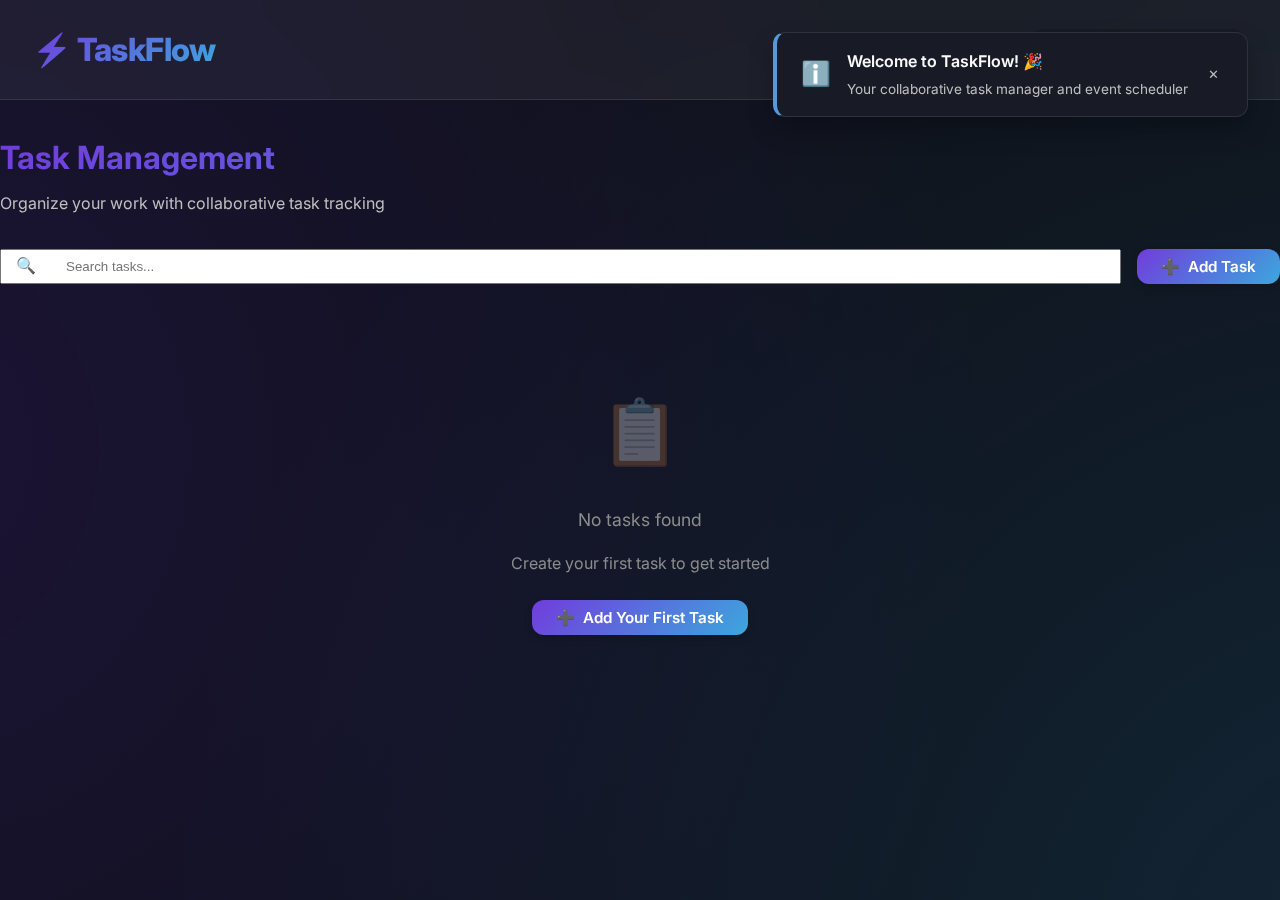
<file: index.html>
<!DOCTYPE html>
<html lang="en">

<head>
    <meta charset="UTF-8">
    <meta name="viewport" content="width=device-width, initial-scale=1.0">
    <title>TaskFlow - Collaborative Task Manager & Event Scheduler</title>
    <link href="https://fonts.googleapis.com/css2?family=Inter:wght@300;400;500;600;700;800&display=swap"
        rel="stylesheet">
    <link rel="stylesheet" href="styles.css">
</head>

<body>
    <!-- App Header -->
    <header class="app-header">
        <div class="header-content">
            <h1 class="logo">⚡ TaskFlow</h1>
            <nav class="nav-tabs">
                <button class="nav-tab active" id="nav-tasks" data-view="tasks">Tasks</button>
                <button class="nav-tab" id="nav-calendar" data-view="calendar">Calendar</button>
            </nav>
        </div>
    </header>

    <!-- Main Content -->
    <main class="main-content container">
        <!-- Tasks View -->
        <div id="tasks-view" class="view active">
            <div class="section-header">
                <h2 class="section-title">Task Management</h2>
                <p class="section-subtitle">Organize your work with collaborative task tracking</p>
            </div>

            <div class="controls-bar">
                <div class="search-box">
                    <span class="search-icon">🔍</span>
                    <input type="text" id="task-search" class="search-input" placeholder="Search tasks...">
                </div>
                <button class="btn btn-primary" id="btn-add-task">
                    <span>➕</span>
                    Add Task
                </button>
            </div>

            <div id="task-grid" class="task-grid"></div>

            <div id="tasks-empty" class="empty-state hidden">
                <div class="empty-state-icon">📋</div>
                <div class="empty-state-text">No tasks found</div>
                <p style="color: var(--text-tertiary); margin-bottom: var(--space-lg);">
                    Create your first task to get started
                </p>
                <button class="btn btn-primary" id="btn-add-task-empty">
                    <span>➕</span>
                    Add Your First Task
                </button>
            </div>
        </div>

        <!-- Calendar View -->
        <div id="calendar-view" class="view">
            <div class="section-header">
                <h2 class="section-title">Event Scheduler</h2>
                <p class="section-subtitle">Plan and manage your events with an interactive calendar</p>
            </div>

            <div class="calendar-header">
                <h3 class="calendar-title" id="calendar-month-year">January 2026</h3>
                <div class="calendar-nav">
                    <button class="btn-icon" id="btn-prev-month" title="Previous Month">
                        <span>◀</span>
                    </button>
                    <button class="btn btn-secondary btn-sm" id="btn-today">Today</button>
                    <button class="btn-icon" id="btn-next-month" title="Next Month">
                        <span>▶</span>
                    </button>
                    <button class="btn btn-primary" id="btn-add-event">
                        <span>➕</span>
                        Add Event
                    </button>
                </div>
            </div>

            <div class="calendar-grid">
                <div class="calendar-weekdays">
                    <div class="calendar-weekday">Sun</div>
                    <div class="calendar-weekday">Mon</div>
                    <div class="calendar-weekday">Tue</div>
                    <div class="calendar-weekday">Wed</div>
                    <div class="calendar-weekday">Thu</div>
                    <div class="calendar-weekday">Fri</div>
                    <div class="calendar-weekday">Sat</div>
                </div>
                <div class="calendar-days" id="calendar-days"></div>
            </div>

            <div class="events-list">
                <h3 style="font-size: 1.5rem; font-weight: 700; margin-bottom: var(--space-lg);">
                    Upcoming Events
                </h3>
                <div id="events-list"></div>
                <div id="events-empty" class="empty-state hidden">
                    <div class="empty-state-icon">📅</div>
                    <div class="empty-state-text">No events scheduled</div>
                    <p style="color: var(--text-tertiary); margin-bottom: var(--space-lg);">
                        Add your first event to the calendar
                    </p>
                    <button class="btn btn-primary" id="btn-add-event-empty">
                        <span>➕</span>
                        Add Your First Event
                    </button>
                </div>
            </div>
        </div>
    </main>

    <!-- Task Modal -->
    <div id="task-modal" class="modal-overlay hidden">
        <div class="modal">
            <div class="modal-header">
                <h3 class="modal-title" id="task-modal-title">Add New Task</h3>
                <button class="modal-close" id="close-task-modal">✕</button>
            </div>
            <div class="modal-body">
                <form id="task-form">
                    <div class="form-group">
                        <label class="form-label" for="task-title">Task Title *</label>
                        <input type="text" id="task-title" class="form-input" placeholder="Enter task title" required>
                    </div>
                    <div class="form-group">
                        <label class="form-label" for="task-description">Description</label>
                        <textarea id="task-description" class="form-textarea"
                            placeholder="Enter task description"></textarea>
                    </div>
                    <div class="form-group">
                        <label class="form-label" for="task-assignee">Assignee</label>
                        <input type="text" id="task-assignee" class="form-input" placeholder="Enter assignee name">
                    </div>
                    <div class="form-group">
                        <label class="form-label" for="task-status">Status</label>
                        <select id="task-status" class="form-select">
                            <option value="todo">To-Do</option>
                            <option value="in-progress">In Progress</option>
                            <option value="completed">Completed</option>
                        </select>
                    </div>
                    <div class="form-group">
                        <label class="form-label" for="task-priority">Priority</label>
                        <select id="task-priority" class="form-select">
                            <option value="medium">Medium</option>
                            <option value="high">High</option>
                            <option value="low">Low</option>
                        </select>
                    </div>
                    <div class="form-group">
                        <label class="form-label" for="task-deadline">Deadline</label>
                        <input type="date" id="task-deadline" class="form-input">
                    </div>
                </form>
            </div>
            <div class="modal-footer">
                <button class="btn btn-secondary" id="cancel-task">Cancel</button>
                <button class="btn btn-primary" id="save-task">Save Task</button>
            </div>
        </div>
    </div>

    <!-- Event Modal -->
    <div id="event-modal" class="modal-overlay hidden">
        <div class="modal">
            <div class="modal-header">
                <h3 class="modal-title" id="event-modal-title">Add New Event</h3>
                <button class="modal-close" id="close-event-modal">✕</button>
            </div>
            <div class="modal-body">
                <form id="event-form">
                    <div class="form-group">
                        <label class="form-label" for="event-title">Event Title *</label>
                        <input type="text" id="event-title" class="form-input" placeholder="Enter event title" required>
                    </div>
                    <div class="form-group">
                        <label class="form-label" for="event-description">Description</label>
                        <textarea id="event-description" class="form-textarea"
                            placeholder="Enter event description"></textarea>
                    </div>
                    <div class="form-group">
                        <label class="form-label" for="event-date">Date *</label>
                        <input type="date" id="event-date" class="form-input" required>
                    </div>
                    <div style="display: grid; grid-template-columns: 1fr 1fr; gap: var(--space-md);">
                        <div class="form-group">
                            <label class="form-label" for="event-start-time">Start Time</label>
                            <input type="time" id="event-start-time" class="form-input">
                        </div>
                        <div class="form-group">
                            <label class="form-label" for="event-end-time">End Time</label>
                            <input type="time" id="event-end-time" class="form-input">
                        </div>
                    </div>
                    <div class="form-group">
                        <label class="form-label" for="event-location">Location</label>
                        <input type="text" id="event-location" class="form-input" placeholder="Enter event location">
                    </div>
                    <div class="form-group">
                        <label class="form-label" for="event-color">Color</label>
                        <select id="event-color" class="form-select">
                            <option value="hsl(260, 70%, 55%)">Purple</option>
                            <option value="hsl(200, 70%, 55%)">Blue</option>
                            <option value="hsl(150, 60%, 55%)">Green</option>
                            <option value="hsl(35, 85%, 60%)">Orange</option>
                            <option value="hsl(0, 75%, 60%)">Red</option>
                            <option value="hsl(290, 70%, 60%)">Pink</option>
                        </select>
                    </div>
                    <div class="form-group">
                        <label class="form-label" for="event-reminder">Reminder</label>
                        <select id="event-reminder" class="form-select">
                            <option value="none">No Reminder</option>
                            <option value="15">15 minutes before</option>
                            <option value="30">30 minutes before</option>
                            <option value="60">1 hour before</option>
                            <option value="1440">1 day before</option>
                        </select>
                    </div>
                </form>
            </div>
            <div class="modal-footer">
                <button class="btn btn-secondary" id="cancel-event">Cancel</button>
                <button class="btn btn-primary" id="save-event">Save Event</button>
            </div>
        </div>
    </div>

    <!-- Toast Container -->
    <div id="toast-container" class="toast-container"></div>

    <script src="script.js"></script>
</body>

</html>
</file>
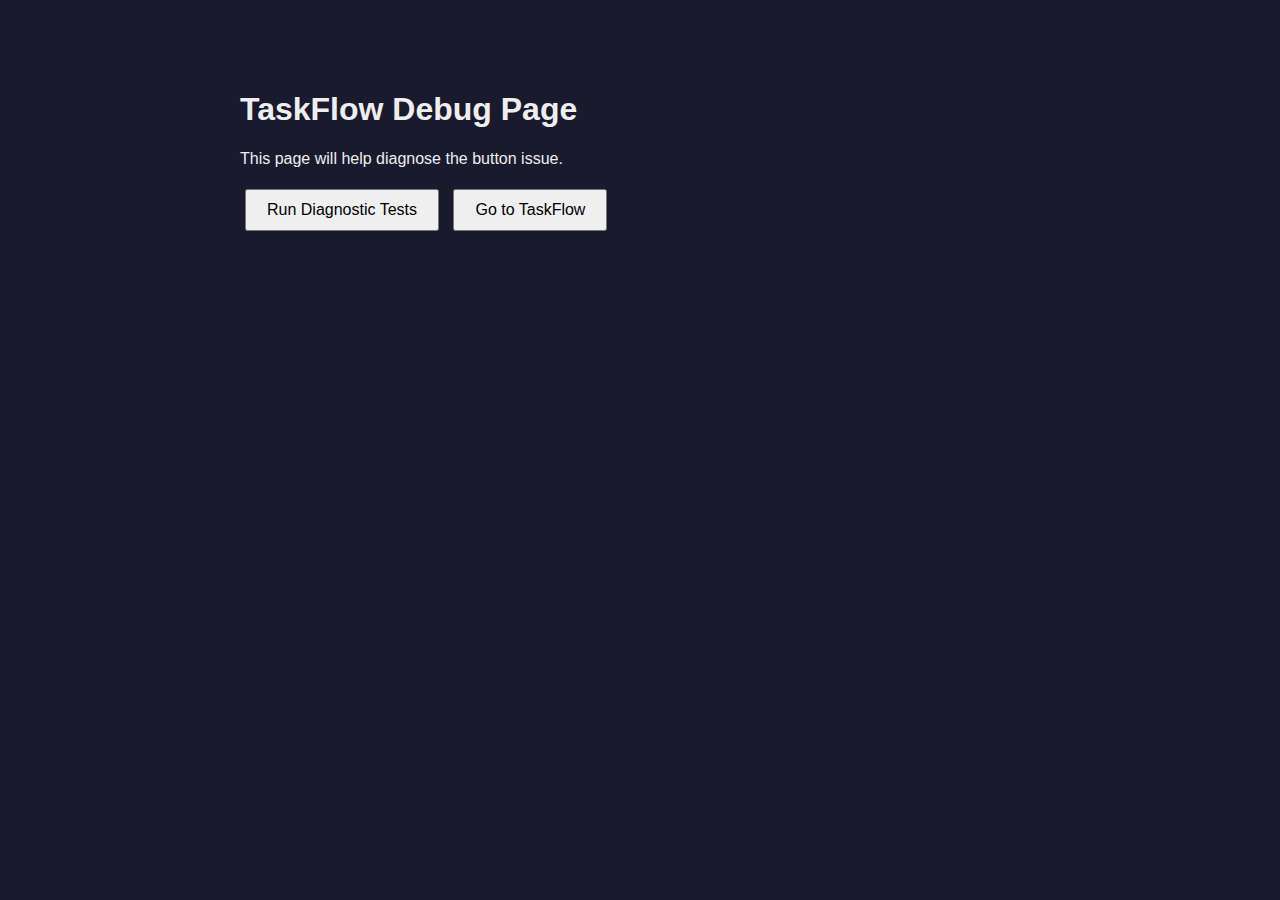
<file: debug.html>
<!DOCTYPE html>
<html>

<head>
    <title>TaskFlow - Debug Info</title>
    <style>
        body {
            font-family: Arial, sans-serif;
            max-width: 800px;
            margin: 50px auto;
            padding: 20px;
            background: #1a1a2e;
            color: #eee;
        }

        .status {
            padding: 10px;
            margin: 10px 0;
            border-radius: 5px;
        }

        .ok {
            background: #2d6a4f;
        }

        .error {
            background: #9d0208;
        }

        .warning {
            background: #ca6702;
        }

        button {
            padding: 10px 20px;
            margin: 5px;
            font-size: 16px;
            cursor: pointer;
        }
    </style>
</head>

<body>
    <h1>TaskFlow Debug Page</h1>
    <p>This page will help diagnose the button issue.</p>

    <div id="status"></div>

    <button onclick="runTests()">Run Diagnostic Tests</button>
    <button onclick="location.href='index.html'">Go to TaskFlow</button>

    <script>
        function runTests() {
            const status = document.getElementById('status');
            status.innerHTML = '<h2>Running Tests...</h2>';
            const results = [];

            // Test 1: Check if main app loads
            const iframe = document.createElement('iframe');
            iframe.src = 'index.html';
            iframe.style.display = 'none';
            document.body.appendChild(iframe);

            setTimeout(() => {
                const win = iframe.contentWindow;

                // Check modules
                results.push({
                    name: 'TaskManager loaded',
                    pass: typeof win.TaskManager !== 'undefined',
                    value: typeof win.TaskManager
                });

                results.push({
                    name: 'TaskUI loaded',
                    pass: typeof win.TaskUI !== 'undefined',
                    value: typeof win.TaskUI
                });

                results.push({
                    name: 'App loaded',
                    pass: typeof win.App !== 'undefined',
                    value: typeof win.App
                });

                results.push({
                    name: 'Notifications loaded',
                    pass: typeof win.Notifications !== 'undefined',
                    value: typeof win.Notifications
                });

                // Check initialization
                if (typeof win.App !== 'undefined') {
                    results.push({
                        name: 'App initialized',
                        pass: win.App.initialized === true,
                        value: win.App.initialized
                    });
                }

                // Check for console errors
                results.push({
                    name: 'No console errors',
                    pass: true,
                    value: 'Check browser console manually'
                });

                // Display results
                let html = '<h2>Test Results:</h2>';
                results.forEach(r => {
                    const className = r.pass ? 'ok' : 'error';
                    html += `<div class="status ${className}">
                        <strong>${r.name}:</strong> ${r.pass ? '✅ PASS' : '❌ FAIL'} 
                        (Value: ${r.value})
                    </div>`;
                });

                html += '<h3>Instructions:</h3>';
                html += '<ol>';
                html += '<li>If all tests pass, try HARD REFRESH (Ctrl+Shift+R) on the main TaskFlow page</li>';
                html += '<li>If tests fail, check the browser console (F12) for errors</li>';
                html += '<li>Make sure you cleared your browser cache</li>';
                html += '</ol>';

                status.innerHTML = html;
                document.body.removeChild(iframe);
            }, 2000);
        }
    </script>
</body>

</html>
</file>
<file: styles.css>
/* CSS VARIABLES & DESIGN TOKENS */
        :root {
          --primary-hue: 260;
          --secondary-hue: 200;
          --success-hue: 150;
          --warning-hue: 35;
          --danger-hue: 0;

          --primary-500: hsl(var(--primary-hue), 70%, 50%);
          --gradient-primary: linear-gradient(135deg, hsl(var(--primary-hue), 70%, 55%), hsl(var(--secondary-hue), 70%, 55%));
          --gradient-secondary: linear-gradient(135deg, hsl(var(--secondary-hue), 70%, 50%), hsl(var(--primary-hue), 70%, 60%));
          --gradient-success: linear-gradient(135deg, hsl(var(--success-hue), 60%, 50%), hsl(var(--success-hue), 70%, 60%));
          --gradient-danger: linear-gradient(135deg, hsl(var(--danger-hue), 70%, 55%), hsl(var(--danger-hue), 80%, 65%));

          --bg-primary: hsl(230, 25%, 8%);
          --bg-secondary: hsl(230, 20%, 12%);
          --bg-tertiary: hsl(230, 18%, 16%);
          --bg-elevated: hsl(230, 20%, 20%);

          --glass-bg: rgba(255, 255, 255, 0.05);
          --glass-border: rgba(255, 255, 255, 0.1);
          --glass-shadow: 0 8px 32px rgba(0, 0, 0, 0.3);

          --text-primary: hsl(0, 0%, 98%);
          --text-secondary: hsl(0, 0%, 75%);
          --text-tertiary: hsl(0, 0%, 55%);

          --status-todo: hsl(210, 70%, 60%);
          --status-progress: hsl(35, 85%, 60%);
          --status-completed: hsl(150, 60%, 55%);

          --priority-high: hsl(0, 75%, 60%);
          --priority-medium: hsl(35, 80%, 60%);
          --priority-low: hsl(150, 55%, 55%);

          --space-xs: 0.25rem;
          --space-sm: 0.5rem;
          --space-md: 1rem;
          --space-lg: 1.5rem;
          --space-xl: 2rem;
          --space-2xl: 3rem;
          --space-3xl: 4rem;

          --radius-sm: 0.375rem;
          --radius-md: 0.5rem;
          --radius-lg: 0.75rem;
          --radius-xl: 1rem;
          --radius-2xl: 1.5rem;
          --radius-full: 9999px;

          --shadow-md: 0 4px 8px rgba(0, 0, 0, 0.15);
          --shadow-lg: 0 8px 16px rgba(0, 0, 0, 0.2);
          --shadow-xl: 0 12px 24px rgba(0, 0, 0, 0.25);

          --transition-base: 250ms cubic-bezier(0.4, 0, 0.2, 1);
          --font-sans: 'Inter', -apple-system, BlinkMacSystemFont, 'Segoe UI', sans-serif;

          --z-sticky: 200;
          --z-modal: 500;
          --z-toast: 1000;
        }

        /* RESET & BASE */
        *,
        *::before,
        *::after {
          box-sizing: border-box;
          margin: 0;
          padding: 0;
        }

        html {
          font-size: 16px;
          scroll-behavior: smooth;
        }

        body {
          font-family: var(--font-sans);
          background: var(--bg-primary);
          color: var(--text-primary);
          line-height: 1.6;
          min-height: 100vh;
          overflow-x: hidden;
          position: relative;
        }

        body::before {
          content: '';
          position: fixed;
          top: -50%;
          left: -50%;
          width: 200%;
          height: 200%;
          background: radial-gradient(circle at 20% 50%, hsla(var(--primary-hue), 70%, 50%, 0.15) 0%, transparent 50%),
            radial-gradient(circle at 80% 80%, hsla(var(--secondary-hue), 70%, 50%, 0.15) 0%, transparent 50%);
          animation: rotate 30s linear infinite;
          z-index: -1;
        }

        @keyframes rotate {
          from {
            transform: rotate(0deg);
          }

          to {
            transform: rotate(360deg);
          }
        }

        ::-webkit-scrollbar {
          width: 10px;
          height: 10px;
        }

        ::-webkit-scrollbar-track {
          background: var(--bg-secondary);
        }

        ::-webkit-scrollbar-thumb {
          background: var(--gradient-primary);
          border-radius: var(--radius-full);
        }

        /* LAYOUT */
        .container {
          max-width: 1400px;
          margin: 0 auto;
          padding: var(--space-xl);
        }

        .app-header {
          background: var(--glass-bg);
          backdrop-filter: blur(20px);
          border-bottom: 1px solid var(--glass-border);
          padding: var(--space-lg) var(--space-xl);
          position: sticky;
          top: 0;
          z-index: var(--z-sticky);
          animation: slideDown 0.4s var(--transition-base);
        }

        @keyframes slideDown {
          from {
            transform: translateY(-100%);
            opacity: 0;
          }

          to {
            transform: translateY(0);
            opacity: 1;
          }
        }

        .header-content {
          max-width: 1400px;
          margin: 0 auto;
          display: flex;
          align-items: center;
          justify-content: space-between;
        }

        .logo {
          font-size: 2rem;
          font-weight: 800;
          background: var(--gradient-primary);
          -webkit-background-clip: text;
          -webkit-text-fill-color: transparent;
          background-clip: text;
          letter-spacing: -0.02em;
        }

        .nav-tabs {
          display: flex;
          gap: var(--space-sm);
          background: var(--bg-secondary);
          padding: var(--space-xs);
          border-radius: var(--radius-xl);
        }

        .nav-tab {
          padding: var(--space-sm) var(--space-lg);
          background: transparent;
          border: none;
          color: var(--text-secondary);
          font-size: 0.95rem;
          font-weight: 600;
          cursor: pointer;
          border-radius: var(--radius-lg);
          transition: all var(--transition-base);
        }

        .nav-tab:hover {
          color: var(--text-primary);
          background: var(--glass-bg);
        }

        .nav-tab.active {
          background: var(--gradient-primary);
          color: white;
          box-shadow: var(--shadow-md);
        }

        .main-content {
          padding: var(--space-xl) 0;
          animation: fadeIn 0.5s var(--transition-base);
        }

        @keyframes fadeIn {
          from {
            opacity: 0;
            transform: translateY(20px);
          }

          to {
            opacity: 1;
            transform: translateY(0);
          }
        }

        .view {
          display: none;
        }

        .view.active {
          display: block;
        }

        /* BUTTONS */
        .btn {
          display: inline-flex;
          align-items: center;
          gap: var(--space-sm);
          padding: var(--space-sm) var(--space-lg);
          font-size: 0.95rem;
          font-weight: 600;
          font-family: var(--font-sans);
          border: none;
          border-radius: var(--radius-lg);
          cursor: pointer;
          transition: all var(--transition-base);
          position: relative;
          overflow: hidden;
        }

        .btn-primary {
          background: var(--gradient-primary);
          color: white;
          box-shadow: var(--shadow-md);
        }

        .btn-primary:hover {
          box-shadow: var(--shadow-lg);
          transform: translateY(-2px);
        }

        .btn-secondary {
          background: var(--bg-tertiary);
          color: var(--text-primary);
          border: 1px solid var(--glass-border);
        }

        .btn-secondary:hover {
          background: var(--bg-elevated);
        }

        .btn-icon {
          padding: var(--space-sm);
          border-radius: var(--radius-md);
          background: var(--glass-bg);
          border: 1px solid var(--glass-border);
          color: var(--text-secondary);
          cursor: pointer;
          transition: all var(--transition-base);
        }

        .btn-icon:hover {
          background: var(--bg-elevated);
          color: var(--text-primary);
          transform: scale(1.05);
        }

        .btn-sm {
          padding: var(--space-xs) var(--space-md);
          font-size: 0.85rem;
        }

        /* FORMS */
        .form-group {
          margin-bottom: var(--space-lg);
        }

        .form-label {
          display: block;
          font-size: 0.9rem;
          font-weight: 600;
          color: var(--text-secondary);
          margin-bottom: var(--space-sm);
        }

        .form-input,
        .form-select,
        .form-textarea {
          width: 100%;
          padding: var(--space-sm) var(--space-md);
          background: var(--bg-secondary);
          border: 1px solid var(--glass-border);
          border-radius: var(--radius-md);
          color: var(--text-primary);
          font-family: var(--font-sans);
          font-size: 0.95rem;
          transition: all var(--transition-base);
        }

        .form-input:focus,
        .form-select:focus,
        .form-textarea:focus {
          outline: none;
          border-color: var(--primary-500);
          box-shadow: 0 0 0 3px hsla(var(--primary-hue), 70%, 50%, 0.1);
        }

        .form-textarea {
          resize: vertical;
          min-height: 100px;
        }

        /* TASK COMPONENTS */
        .section-header {
          margin-bottom: var(--space-xl);
        }

        .section-title {
          font-size: 2rem;
          font-weight: 700;
          margin-bottom: var(--space-sm);
          background: var(--gradient-primary);
          -webkit-background-clip: text;
          -webkit-text-fill-color: transparent;
          background-clip: text;
        }

        .section-subtitle {
          color: var(--text-secondary);
          font-size: 1rem;
        }

        .controls-bar {
          display: flex;
          gap: var(--space-md);
          margin-bottom: var(--space-xl);
          flex-wrap: wrap;
          align-items: center;
        }

        .search-box {
          flex: 1;
          min-width: 250px;
          position: relative;
        }

        .search-input {
          width: 100%;
          padding: var(--space-sm) var(--space-md) var(--space-sm) var(--space-3xl);
        }

        .search-icon {
          position: absolute;
          left: var(--space-md);
          top: 50%;
          transform: translateY(-50%);
          color: var(--text-tertiary);
        }

        .filters {
          display: flex;
          gap: var(--space-sm);
          flex-wrap: wrap;
        }

        .task-grid {
          display: grid;
          grid-template-columns: repeat(auto-fill, minmax(350px, 1fr));
          gap: var(--space-lg);
          margin-bottom: var(--space-xl);
        }

        .task-card {
          background: var(--glass-bg);
          backdrop-filter: blur(20px);
          border: 1px solid var(--glass-border);
          border-radius: var(--radius-xl);
          padding: var(--space-lg);
          position: relative;
          overflow: hidden;
          transition: all var(--transition-base);
          animation: slideUp 0.3s var(--transition-base);
        }

        @keyframes slideUp {
          from {
            opacity: 0;
            transform: translateY(20px);
          }

          to {
            opacity: 1;
            transform: translateY(0);
          }
        }

        .task-card::before {
          content: '';
          position: absolute;
          top: 0;
          left: 0;
          width: 4px;
          height: 100%;
          background: var(--gradient-primary);
          transition: width var(--transition-base);
        }

        .task-card:hover {
          border-color: rgba(255, 255, 255, 0.2);
          box-shadow: var(--shadow-xl);
          transform: translateY(-4px);
        }

        .task-header {
          display: flex;
          justify-content: space-between;
          align-items: flex-start;
          margin-bottom: var(--space-md);
        }

        .task-title {
          font-size: 1.2rem;
          font-weight: 700;
          color: var(--text-primary);
          margin-bottom: var(--space-xs);
        }

        .task-meta {
          display: flex;
          gap: var(--space-sm);
          flex-wrap: wrap;
          margin-bottom: var(--space-md);
        }

        .task-description {
          color: var(--text-secondary);
          margin-bottom: var(--space-md);
          line-height: 1.6;
        }

        .badge {
          display: inline-flex;
          align-items: center;
          gap: var(--space-xs);
          padding: var(--space-xs) var(--space-sm);
          font-size: 0.75rem;
          font-weight: 600;
          border-radius: var(--radius-md);
          text-transform: uppercase;
          letter-spacing: 0.05em;
        }

        .badge-status {
          background: var(--glass-bg);
          color: var(--text-primary);
          border: 1px solid var(--glass-border);
        }

        .badge-status.todo {
          border-color: var(--status-todo);
          color: var(--status-todo);
          background: hsla(210, 70%, 60%, 0.1);
        }

        .badge-status.in-progress {
          border-color: var(--status-progress);
          color: var(--status-progress);
          background: hsla(35, 85%, 60%, 0.1);
        }

        .badge-status.completed {
          border-color: var(--status-completed);
          color: var(--status-completed);
          background: hsla(150, 60%, 55%, 0.1);
        }

        .badge-priority {
          border: 1px solid;
        }

        .badge-priority.high {
          border-color: var(--priority-high);
          color: var(--priority-high);
          background: hsla(0, 75%, 60%, 0.1);
        }

        .badge-priority.medium {
          border-color: var(--priority-medium);
          color: var(--priority-medium);
          background: hsla(35, 80%, 60%, 0.1);
        }

        .badge-priority.low {
          border-color: var(--priority-low);
          color: var(--priority-low);
          background: hsla(150, 55%, 55%, 0.1);
        }

        .task-footer {
          display: flex;
          justify-content: space-between;
          align-items: center;
          gap: var(--space-sm);
          padding-top: var(--space-md);
          border-top: 1px solid var(--glass-border);
        }

        .task-info {
          font-size: 0.85rem;
          color: var(--text-tertiary);
        }

        .task-actions {
          display: flex;
          gap: var(--space-xs);
        }

        /* CALENDAR */
        .calendar-header {
          display: flex;
          justify-content: space-between;
          align-items: center;
          margin-bottom: var(--space-xl);
          padding: var(--space-lg);
          background: var(--glass-bg);
          border-radius: var(--radius-xl);
          border: 1px solid var(--glass-border);
        }

        .calendar-title {
          font-size: 1.5rem;
          font-weight: 700;
        }

        .calendar-nav {
          display: flex;
          gap: var(--space-sm);
          align-items: center;
        }

        .calendar-grid {
          background: var(--glass-bg);
          backdrop-filter: blur(20px);
          border: 1px solid var(--glass-border);
          border-radius: var(--radius-xl);
          padding: var(--space-lg);
          overflow: hidden;
        }

        .calendar-weekdays {
          display: grid;
          grid-template-columns: repeat(7, 1fr);
          gap: var(--space-xs);
          margin-bottom: var(--space-sm);
        }

        .calendar-weekday {
          text-align: center;
          font-size: 0.85rem;
          font-weight: 600;
          color: var(--text-secondary);
          padding: var(--space-sm);
        }

        .calendar-days {
          display: grid;
          grid-template-columns: repeat(7, 1fr);
          gap: var(--space-xs);
        }

        .calendar-day {
          aspect-ratio: 1;
          display: flex;
          flex-direction: column;
          align-items: center;
          justify-content: center;
          padding: var(--space-sm);
          border-radius: var(--radius-md);
          background: var(--bg-secondary);
          border: 1px solid transparent;
          cursor: pointer;
          transition: all var(--transition-base);
          position: relative;
        }

        .calendar-day:hover {
          background: var(--bg-elevated);
          border-color: var(--glass-border);
          transform: scale(1.05);
        }

        .calendar-day.today {
          background: var(--gradient-primary);
          color: white;
          font-weight: 700;
        }

        .calendar-day.other-month {
          opacity: 0.3;
        }

        .calendar-day.selected {
          border-color: var(--primary-500);
          box-shadow: 0 0 0 3px hsla(var(--primary-hue), 70%, 50%, 0.2);
        }

        .calendar-day-number {
          font-size: 0.9rem;
          font-weight: 600;
        }

        .calendar-day-events {
          display: flex;
          gap: 2px;
          margin-top: var(--space-xs);
          flex-wrap: wrap;
          justify-content: center;
        }

        .event-dot {
          width: 6px;
          height: 6px;
          border-radius: 50%;
          background: var(--primary-500);
        }

        .events-list {
          margin-top: var(--space-xl);
        }

        .event-card {
          background: var(--glass-bg);
          backdrop-filter: blur(20px);
          border: 1px solid var(--glass-border);
          border-left: 4px solid var(--primary-500);
          border-radius: var(--radius-lg);
          padding: var(--space-lg);
          margin-bottom: var(--space-md);
          transition: all var(--transition-base);
          animation: slideUp 0.3s var(--transition-base);
        }

        .event-card:hover {
          border-color: rgba(255, 255, 255, 0.2);
          box-shadow: var(--shadow-lg);
          transform: translateX(4px);
        }

        .event-header {
          display: flex;
          justify-content: space-between;
          align-items: flex-start;
          margin-bottom: var(--space-sm);
        }

        .event-title {
          font-size: 1.1rem;
          font-weight: 700;
          color: var(--text-primary);
        }

        .event-time {
          font-size: 0.9rem;
          color: var(--text-secondary);
          margin-bottom: var(--space-xs);
        }

        .event-description {
          color: var(--text-secondary);
          margin-bottom: var(--space-sm);
        }

        .event-location {
          font-size: 0.85rem;
          color: var(--text-tertiary);
          display: flex;
          align-items: center;
          gap: var(--space-xs);
        }

        /* MODAL */
        .modal-overlay {
          position: fixed;
          top: 0;
          left: 0;
          right: 0;
          bottom: 0;
          background: rgba(0, 0, 0, 0.7);
          backdrop-filter: blur(8px);
          display: flex;
          align-items: center;
          justify-content: center;
          z-index: var(--z-modal);
          padding: var(--space-xl);
          opacity: 0;
          animation: fadeIn 0.3s forwards;
        }

        .modal {
          background: var(--bg-secondary);
          border: 1px solid var(--glass-border);
          border-radius: var(--radius-2xl);
          max-width: 600px;
          width: 100%;
          max-height: 90vh;
          overflow-y: auto;
          box-shadow: var(--shadow-xl);
          transform: scale(0.9);
          animation: modalIn 0.3s var(--transition-base) forwards;
        }

        @keyframes modalIn {
          to {
            transform: scale(1);
          }
        }

        .modal-header {
          padding: var(--space-xl);
          border-bottom: 1px solid var(--glass-border);
          display: flex;
          justify-content: space-between;
          align-items: center;
        }

        .modal-title {
          font-size: 1.5rem;
          font-weight: 700;
          background: var(--gradient-primary);
          -webkit-background-clip: text;
          -webkit-text-fill-color: transparent;
          background-clip: text;
        }

        .modal-close {
          background: none;
          border: none;
          color: var(--text-secondary);
          font-size: 1.5rem;
          cursor: pointer;
          width: 32px;
          height: 32px;
          display: flex;
          align-items: center;
          justify-content: center;
          border-radius: var(--radius-md);
          transition: all var(--transition-base);
        }

        .modal-close:hover {
          background: var(--bg-tertiary);
          color: var(--text-primary);
        }

        .modal-body {
          padding: var(--space-xl);
        }

        .modal-footer {
          padding: var(--space-xl);
          border-top: 1px solid var(--glass-border);
          display: flex;
          gap: var(--space-md);
          justify-content: flex-end;
        }

        /* TOAST */
        .toast-container {
          position: fixed;
          top: var(--space-xl);
          right: var(--space-xl);
          z-index: var(--z-toast);
          display: flex;
          flex-direction: column;
          gap: var(--space-sm);
        }

        .toast {
          background: var(--bg-secondary);
          border: 1px solid var(--glass-border);
          border-radius: var(--radius-lg);
          padding: var(--space-md) var(--space-lg);
          min-width: 300px;
          display: flex;
          align-items: center;
          gap: var(--space-md);
          box-shadow: var(--shadow-xl);
          animation: slideInRight 0.3s var(--transition-base);
        }

        @keyframes slideInRight {
          from {
            transform: translateX(400px);
            opacity: 0;
          }

          to {
            transform: translateX(0);
            opacity: 1;
          }
        }

        .toast.toast-success {
          border-left: 4px solid var(--status-completed);
        }

        .toast.toast-error {
          border-left: 4px solid var(--priority-high);
        }

        .toast.toast-info {
          border-left: 4px solid var(--status-todo);
        }

        .toast.toast-warning {
          border-left: 4px solid var(--status-progress);
        }

        .toast-icon {
          font-size: 1.5rem;
        }

        .toast-content {
          flex: 1;
        }

        .toast-message {
          font-weight: 600;
          margin-bottom: var(--space-xs);
        }

        .toast-description {
          font-size: 0.85rem;
          color: var(--text-secondary);
        }

        .toast-close {
          background: none;
          border: none;
          color: var(--text-secondary);
          cursor: pointer;
          padding: var(--space-xs);
          transition: color var(--transition-base);
        }

        .toast-close:hover {
          color: var(--text-primary);
        }

        /* UTILITY */
        .hidden {
          display: none !important;
        }

        .empty-state {
          text-align: center;
          padding: var(--space-3xl) var(--space-xl);
          color: var(--text-tertiary);
        }

        .empty-state-icon {
          font-size: 4rem;
          margin-bottom: var(--space-lg);
          opacity: 0.3;
        }

        .empty-state-text {
          font-size: 1.1rem;
          margin-bottom: var(--space-md);
        }

        /* RESPONSIVE */
        @media (max-width: 768px) {
          .container {
            padding: var(--space-md);
          }

          .header-content {
            flex-direction: column;
            gap: var(--space-md);
          }

          .task-grid {
            grid-template-columns: 1fr;
          }

          .controls-bar {
            flex-direction: column;
          }

          .search-box {
            width: 100%;
          }

          .calendar-days {
            gap: 2px;
          }

          .calendar-day {
            padding: var(--space-xs);
            font-size: 0.85rem;
          }

          .toast-container {
            left: var(--space-md);
            right: var(--space-md);
          }

          .toast {
            min-width: auto;
          }

          .modal {
            margin: var(--space-md);
          }
        }
</file>
